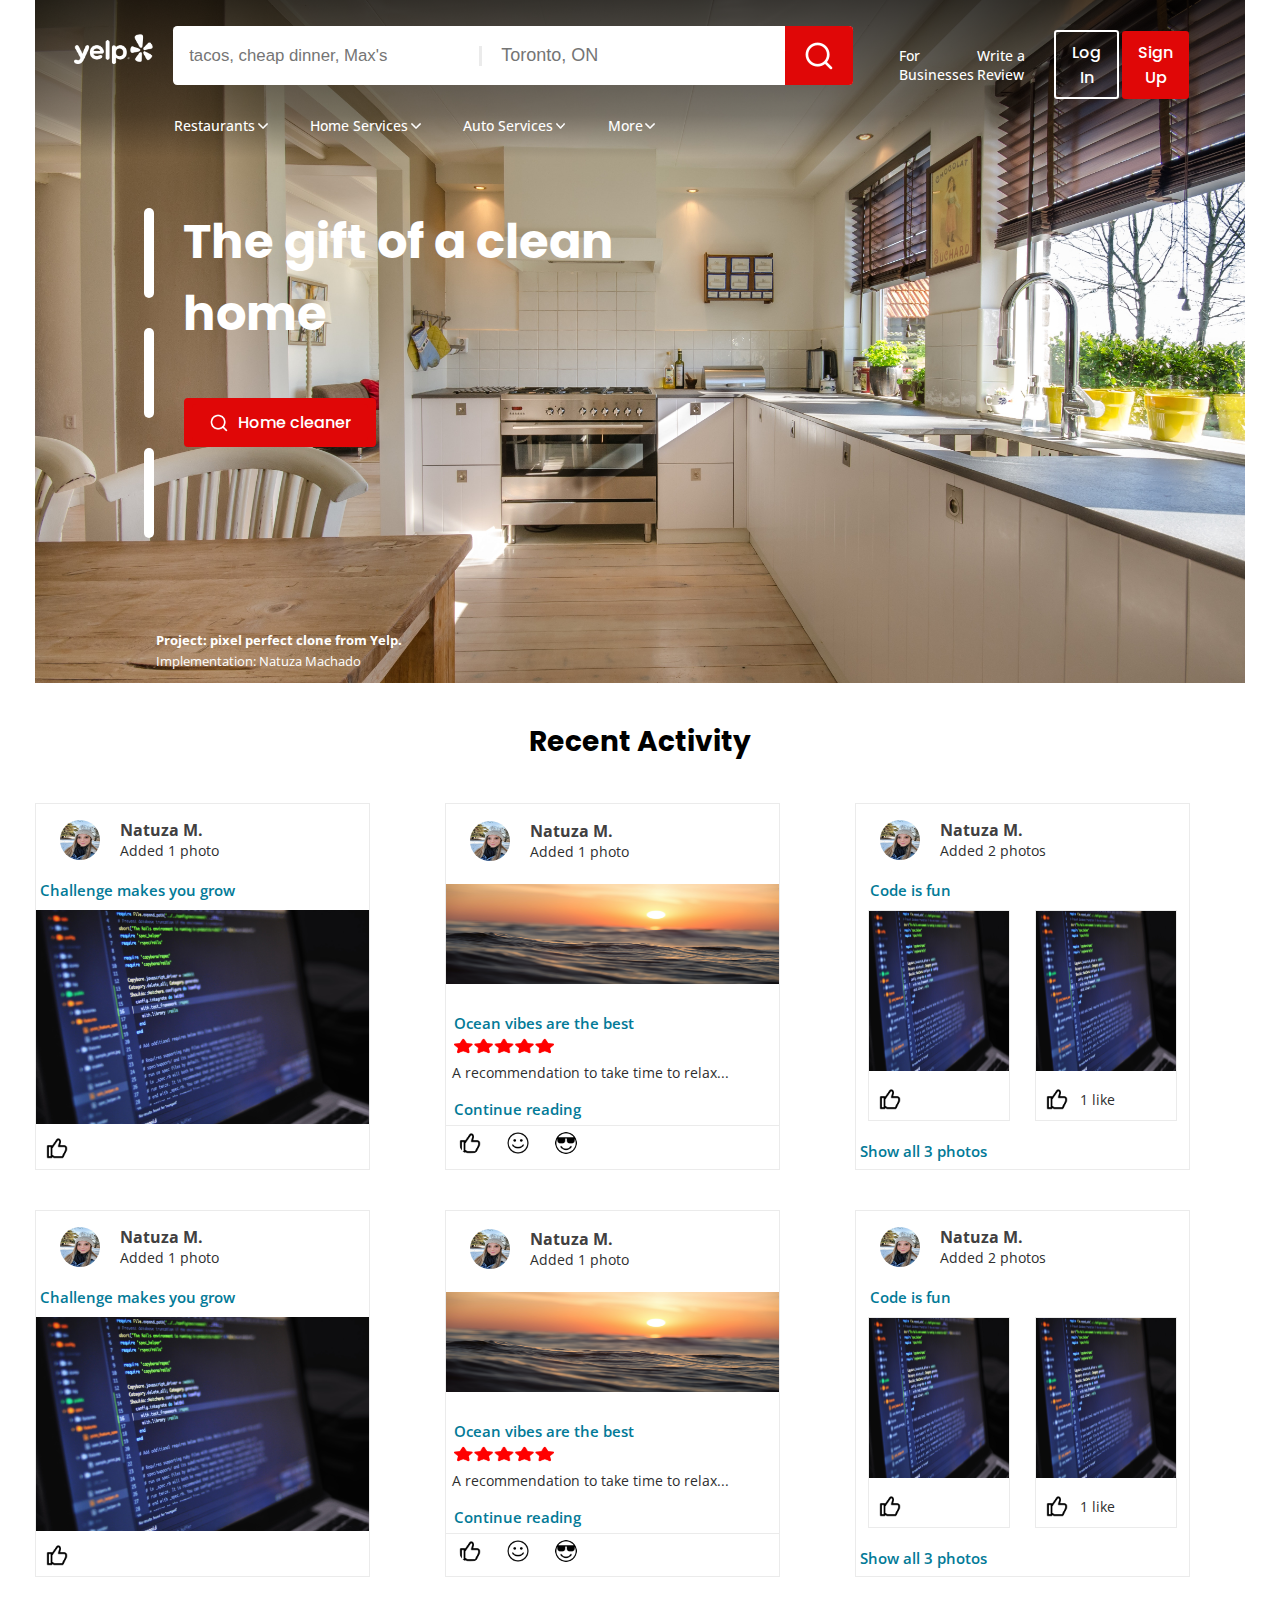
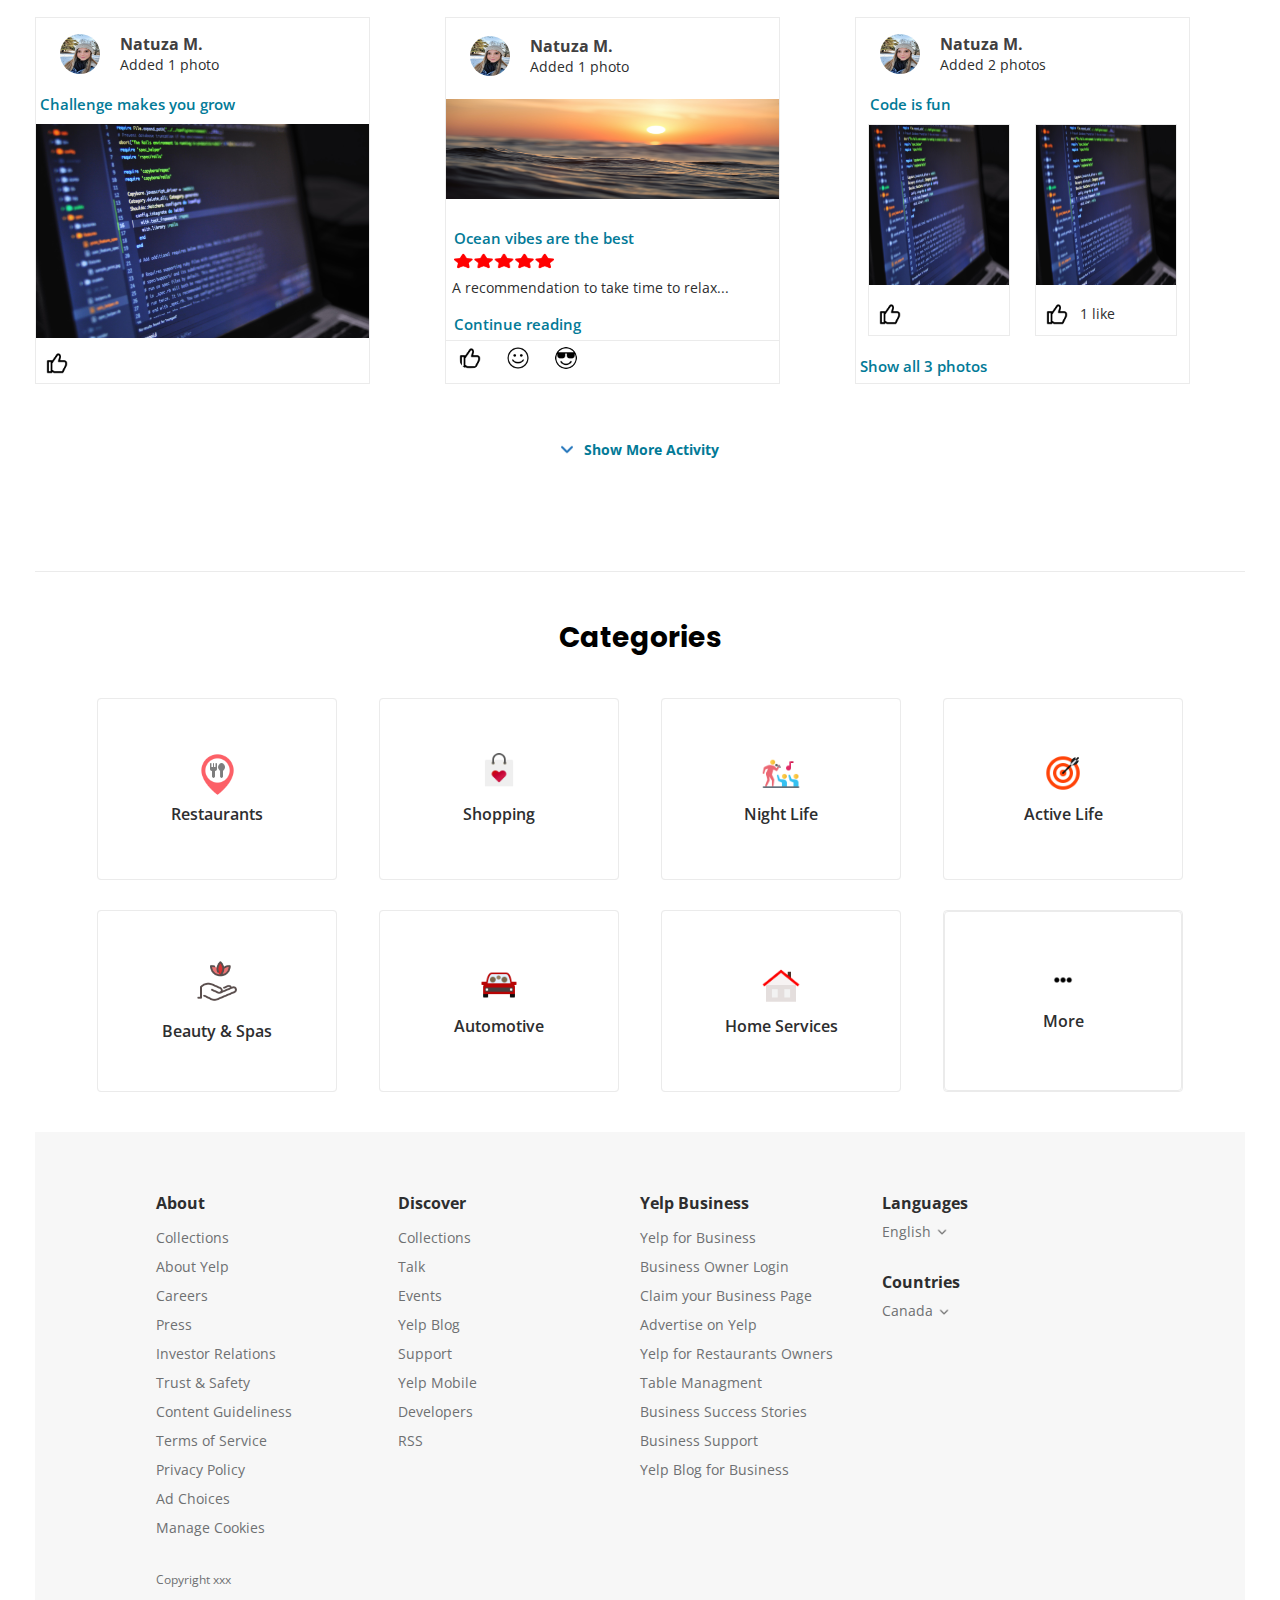
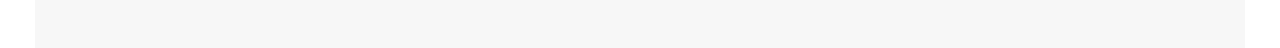
<file: index.html>
<!DOCTYPE html>
<html>

<head>
  <meta charset="UTF-8">
  <meta name="viewport" content="width=device-width, initial-scale=1.0">
  <title>Yelp</title>
  <link rel="stylesheet" href="styles.css">
  <link rel="preconnect" href="https://fonts.googleapis.com">
  <link rel="preconnect" href="https://fonts.gstatic.com" crossorigin>
  <link
    href="https://fonts.googleapis.com/css2?family=Open+Sans:wght@400;500;600;700;800&family=Poppins:wght@400;500;700;800&display=swap"
    rel="stylesheet">

<body>
  <div id="photo" class="coverPic">
    <div class="header">
      <div class="section1">
        <div class="logo"><img class="logo" src="./yelp_logo_dark_bg.png"></div>
        <div class="searchBar">
          <div class="dropdown">
            <div class="dropRight">
              <input type="search" placeholder="tacos, cheap dinner, Max's" class=" dropbtn borderRight lightText">
             <!--
               <ul class="optionList">
                <li><a href="#">Restaurants</a></li>
                <li><a href="#">Takeout</a></li>
                <li><a href="#">Accountants</a></li>
                <li><a href="#">Plumbers</a></li>
                <li><a href="#">Auto Repair</a></li>
              </ul>
             -->
              
            </div>
            <div class="dropLeft">
              <input type="search" class="dropbtn borderLeft darkText" placeholder="Toronto, ON">
              <ul class="location darkText">
                <li><a class="location darkText" href="#">Select location</a></li>
              </ul>
            </div>
          </div>
          <button class="fakeBtn">
            <!-- style in css doc > -->
          </button>
        </div>
        <div class="navText">
          <div class="text">For Businesses</div>
          <div class="text">Write a Review</div>
          <div class="buttonLog"><button class="logIn">Log In</button></div>
          <div class="buttonSign"><button class="signUp">Sign Up</button></div>
        </div>
      </div>
  <div class="section2">
    <div class="menu">
      <div class="nav2">
        <button class="servList">
          <div class="col2">
            <div>Restaurants</div>
            <div class="arrowIc"><img class="arrow" alt="dropdownIcon" src="./down-arrow.png"></div>
          </div>
        </button class="optList">
        <div class="outbox">
        </div>
        <div class="box">
          <div class="optList">
            <a href="#">
              <h3>Delivery</h3>
            </a>
            <a href="#">Burguers</a>
            <a href="#">Chinese</a>
            <a href="#">Italian</a>
          </div>
          <div class="optList">
            <a href="#">Reservations</a>
            <a href="#">Japanese</a>
            <a href="#">Mexican</a>
            <a href="#">Thai</a>
          </div>
        </div>
      </div>
      <div class="nav2">
        <button class="servList">
          <div class="col2">
            <div>Home Services</div>
            <div class="arrowIc"><img class="arrow" alt="dropdownIcon" src="./down-arrow.png"></div>
          </div>
        </button>
        <div class="box">
          <div class="optList">
            <a href="#">
              <h3>Delivery</h3>
            </a>
            <a href="#">Burguers</a>
            <a href="#">Chinese</a>
            <a href="#">Italian</a>
          </div>
          <div class="optList">
            <a href="#">Reservations</a>
            <a href="#">Japanese</a>
            <a href="#">Mexican</a>
            <a href="#">Thai</a>
          </div>
        </div>
      </div>
      <div class="nav2">
        <button class="servList">
          <div class="col2">
            <div>Auto Services</div>
            <div class="arrowIc"><img class="arrow" alt="dropdownIcon" src="./down-arrow.png"></div>
          </div>
        </button>
        <div class="box">
          <div class="optList">
            <a href="#">
              <h3>Delivery</h3>
            </a>
            <a href="#">Burguers</a>
            <a href="#">Chinese</a>
            <a href="#">Italian</a>
          </div>
          <div class="optList">
            <a href="#">Reservations</a>
            <a href="#">Japanese</a>
            <a href="#">Mexican</a>
            <a href="#">Thai</a>
          </div>
        </div>
      </div>
      <div class="nav2">
        <button class="servList">
          <div class="col2">
            <div>More</div>
            <div class="arrowIc"><img class="arrow" alt="dropdownIcon" src="./down-arrow.png"></div>
          </div>
        </button>
        <div class="box">
          <div class="optList">
            <a href="#">
              <h3>Delivery</h3>
            </a>
            <a href="#">Burguers</a>
            <a href="#">Chinese</a>
            <a href="#">Italian</a>
          </div>
          <div class="optList">
            <a href="#">Reservations</a>
            <a href="#">Japanese</a>
            <a href="#">Mexican</a>
            <a href="#">Thai</a>
          </div>
        </div>
      </div>
  </div>
</div>
</div>
<div class="section3">
  <div class="slides">
    <div class="animation">
      <div class="transition transition1"></div>
      <div class="transition transition2"></div>
      <div class="transition transition3"></div>
    </div>
    <div class="content">
      <div class="title">
        <p>The gift of a clean home</p>
      </div>
      <div class="button2">
        <button href="#" class="slideBtn">
          <div class="slideBtn">
            <div class="searchIcon"><img class="searchIcon" alt="search icon" src="./search.png"></div>
            <div class="titleBtn">Home cleaner</div>
          </div>
        </button>
      </div>
    </div>
  </div>
</div>
<div class="credits">
    <div class="boldCred">Project: pixel perfect clone from Yelp.</div>
    <div>Implementation: Natuza Machado</div>
</div>
</div>

  <div class="footerMainPg">
    <div class="titleSec4">
      <div>
        <p>Recent Activity</p>
      </div>
    </div>
  </div>
  <div class="reviews">
    <div class="contentSec4">
    <div class="userReviews">
      <div class="userRev">
        <div class="userImg"><img class="userPic" alt="user photo" src="./profile.jpg"></div>
        <div class="revDescription">
          <div class="userName"><a class="userName" href="https://github.com/natuzamachado">Natuza M.</a></div>
          <div class="titleDesc">Added 1 photo</div>
        </div>
      </div>
        <div class="revTitle"><a class="revTitle" href="#">Challenge makes you grow</a></div>
          <div class="imgRev"><a  class="imgRev" href="#" alt="photo"><img class="imgRev" alt="photo"
            src="./codepic-pexels-luis-gomes-546819.jpg"></a>
          </div>
          <div class="likeIc">
            <img alt="like icon" src="./like.png" class="likeIcon">
          </div>
    </div>
      <div class="userReviews">
          <div class="userRev">
            <div class="userImg"><img class="userPic" alt="user photo" src="./profile.jpg"></div>
              <div class="revDescription">
                <div class="userName"><a class="userName" href="https://github.com/natuzamachado">Natuza M.</a></div>
                <div class="titleDesc">Added 1 photo</div>
              </div>
            </div>
            <div class="bannerPic"><a class="bannerPic" href="#" alt="photo"><img class="bannerPic" alt="photo"
                  src="./ocean-pexels-sebastian-arie-voortman-189349.jpg"></a>
            </div>
            <div class="revContent">
              <a class="revTitle" href="#">Ocean vibes are the best</a>
              <img class="rating" src="./rating.png">
              <div>
                <div id="text">A recommendation to take time to relax...</div>
                <div><a class="revTitle" href="#">Continue reading</a></div>
              </div>
            </div>
            <div class="emogis">
              <img class="rowIcon" alt="like icon" src="./like.png">
              <img class="rowIcon" alt="smile emogi" src="./happy-face.png">
              <img class="rowIcon" alt="emogi wearing dark glasses" src="./cool.png">
            </div>
      </div>
        <div class="userReviews">
          <div class="userRev">
            <div class="userImg"><img class="userPic" alt="user photo" src="./profile.jpg"></div>
            <div class="revDescription">
              <div class="userName"><a class="userName" href="https://github.com/natuzamachado">Natuza M.</a></div>
              <div class="titleDesc">Added 2 photos</div>
            </div>
          </div>
          <div id="dbPicTitle" class="revTitle"><a class="revTitle" href="#">Code is fun</a></div>
          <div class="doublePic">
            <div class="dbPic">
              <div class="dbBox">
                <a class="slimmerPic" href="#" alt="photo"><img class="slimmerPic" alt="photo"
                    src="./codepic-pexels-luis-gomes-546819.jpg"></a>
                <div class="likeIc"><img alt="like icon" src="./like.png" class="likeIcon"></div>
              </div>
              <div class="dbBox">
                <a class="slimmerPic" href="#" alt="photo"><img class="slimmerPic" alt="photo"
                    src="./codepic-pexels-luis-gomes-546819.jpg"></a>
                <div class="likeIc">
                  <img class="likeIcon" alt="like icon" src="./like.png">
                  <div class="likeText">1 like</div>
                </div>
              </div>
            </div>
            <div class="revTitle"><a class="revTitle" href="#">Show all 3 photos</a></div>
          </div>
        </div>
      <div class="userReviews">
        <div class="userRev">
          <div class="userImg"><img class="userPic" alt="user photo" src="./profile.jpg"></div>
          <div class="revDescription">
            <div class="userName"><a class="userName" href="https://github.com/natuzamachado">Natuza M.</a></div>
            <div class="titleDesc">Added 1 photo</div>
          </div>
        </div>
        <div class="revTitle"><a class="revTitle" href="#">Challenge makes you grow</a></div>
        <div class="imgRev"><a class="imgRev" href="#" alt="photo"><img class="imgRev" alt="photo"
              src="./codepic-pexels-luis-gomes-546819.jpg"></a>
        </div>
        <div class="likeIc">
          <img alt="like icon" src="./like.png" class="likeIcon">
        </div>
      </div>
      <div class="userReviews">
        <div class="userRev">
          <div class="userImg"><img class="userPic" alt="user photo" src="./profile.jpg"></div>
          <div class="revDescription">
            <div class="userName"><a class="userName" href="https://github.com/natuzamachado">Natuza M.</a></div>
            <div class="titleDesc">Added 1 photo</div>
          </div>
        </div>
        <div class="bannerPic"><a class="bannerPic" href="#" alt="photo"><img class="bannerPic" alt="photo"
              src="./ocean-pexels-sebastian-arie-voortman-189349.jpg"></a>
        </div>
        <div class="revContent">
          <a class="revTitle" href="#">Ocean vibes are the best</a>
          <img class="rating" src="./rating.png">
          <div>
            <div id="text">A recommendation to take time to relax...</div>
            <div><a class="revTitle" href="#">Continue reading</a></div>
          </div>
        </div>
        <div class="emogis">
          <img class="rowIcon" alt="like icon" src="./like.png">
          <img class="rowIcon" alt="smile emogi" src="./happy-face.png">
          <img class="rowIcon" alt="emogi wearing dark glasses" src="./cool.png">
        </div>
      </div>
      <div class="userReviews">
        <div class="userRev">
          <div class="userImg"><img class="userPic" alt="user photo" src="./profile.jpg"></div>
          <div class="revDescription">
            <div class="userName"><a class="userName" href="https://github.com/natuzamachado">Natuza M.</a></div>
            <div class="titleDesc">Added 2 photos</div>
          </div>
        </div>
        <div id="dbPicTitle" class="revTitle"><a class="revTitle" href="#">Code is fun</a></div>
        <div class="doublePic">
          <div class="dbPic">
            <div class="dbBox">
              <a class="slimmerPic" href="#" alt="photo"><img class="slimmerPic" alt="photo"
                  src="./codepic-pexels-luis-gomes-546819.jpg"></a>
              <div class="likeIc"><img alt="like icon" src="./like.png" class="likeIcon"></div>
            </div>
            <div class="dbBox">
              <a class="slimmerPic" href="#" alt="photo"><img class="slimmerPic" alt="photo"
                  src="./codepic-pexels-luis-gomes-546819.jpg"></a>
              <div class="likeIc">
                <img class="likeIcon" alt="like icon" src="./like.png">
                <div class="likeText">1 like</div>
              </div>
            </div>
          </div>
          <div class="revTitle"><a class="revTitle" href="#">Show all 3 photos</a></div>
        </div>
      </div>
    <div class="userReviews">
      <div class="userRev">
        <div class="userImg"><img class="userPic" alt="user photo" src="./profile.jpg"></div>
        <div class="revDescription">
          <div class="userName"><a class="userName" href="https://github.com/natuzamachado">Natuza M.</a></div>
          <div class="titleDesc">Added 1 photo</div>
        </div>
      </div>
      <div class="revTitle"><a class="revTitle" href="#">Challenge makes you grow</a></div>
      <div class="imgRev"><a class="imgRev" href="#" alt="photo"><img class="imgRev" alt="photo"
            src="./codepic-pexels-luis-gomes-546819.jpg"></a>
      </div>
      <div class="likeIc">
        <img alt="like icon" src="./like.png" class="likeIcon">
      </div>
    </div>
    <div class="userReviews">
      <div class="userRev">
        <div class="userImg"><img class="userPic" alt="user photo" src="./profile.jpg"></div>
        <div class="revDescription">
          <div class="userName"><a class="userName" href="https://github.com/natuzamachado">Natuza M.</a></div>
          <div class="titleDesc">Added 1 photo</div>
        </div>
      </div>
      <div class="bannerPic"><a class="bannerPic" href="#" alt="photo"><img class="bannerPic" alt="photo"
            src="./ocean-pexels-sebastian-arie-voortman-189349.jpg"></a>
      </div>
      <div class="revContent">
        <a class="revTitle" href="#">Ocean vibes are the best</a>
        <img class="rating" src="./rating.png">
        <div>
          <div id="text">A recommendation to take time to relax...</div>
          <div><a class="revTitle" href="#">Continue reading</a></div>
        </div>
      </div>
      <div class="emogis">
        <img class="rowIcon" alt="like icon" src="./like.png">
        <img class="rowIcon" alt="smile emogi" src="./happy-face.png">
        <img class="rowIcon" alt="emogi wearing dark glasses" src="./cool.png">
      </div>
    </div>
    <div class="userReviews">
      <div class="userRev">
        <div class="userImg"><img class="userPic" alt="user photo" src="./profile.jpg"></div>
        <div class="revDescription">
          <div class="userName"><a class="userName" href="https://github.com/natuzamachado">Natuza M.</a></div>
          <div class="titleDesc">Added 2 photos</div>
        </div>
      </div>
      <div id="dbPicTitle"class="revTitle"><a class="revTitle" href="#">Code is fun</a></div>
      <div class="doublePic">
        <div class="dbPic">
          <div class="dbBox">
            <a class="slimmerPic" href="#" alt="photo"><img class="slimmerPic" alt="photo"
                src="./codepic-pexels-luis-gomes-546819.jpg"></a>
            <div class="likeIc"><img alt="like icon" src="./like.png" class="likeIcon"></div>
          </div>
          <div class="dbBox">
            <a class="slimmerPic" href="#" alt="photo"><img class="slimmerPic" alt="photo"
                src="./codepic-pexels-luis-gomes-546819.jpg"></a>
            <div class="likeIc">
              <img class="likeIcon" alt="like icon" src="./like.png">
              <div class="likeText">1 like</div>
            </div>
          </div>
        </div>
        <div class="revTitle"><a class="revTitle" href="#">Show all 3 photos</a></div>
      </div>
    </div>
  </div>
  <div class="showMore">
    <div class="arrowIc"><img class="revArrow" alt="dropdownIcon" src="./blueDown.png"></div>
    <div class="revText"><a class="revText" href="#">Show More Activity</a></div>
  </div>
</div>
<div class="categories">
  <div class="ctgText">Categories</div>
  <div class="ctgBtns">
     <a class="btn" href="https://www.yelp.ca/search?cflt=restaurants&find_loc=Toronto%2C+Ontario%2C+CA">
        <div class="btn">
          <div class="btnImg"><img class="restImg" alt="cutlery" src="./icons8-restaurant-64.png"></div>
          <div class="imgTitle">Restaurants</div>
        </div>
     </a> 
     <a class="btn" href="https://www.yelp.ca/search?cflt=shopping&find_loc=Toronto%2C+Ontario%2C+CA">
      <div class="btn">
        <div class="btnImg"><img alt="cutlery" src="./icons8-shopaholic-48.png"></div>
        <div class="imgTitle">Shopping</div>
      </div>
    </a>
    <a class="btn" href="https://www.yelp.ca/search?cflt=nightlife&find_loc=Toronto%2C+Ontario%2C+CA">
        <div class="btn">
          <div class="btnImg"><img alt="cutlery" src="./icons8-concert-48.png"></div>
          <div class="imgTitle">Night Life</div>
        </div>
    </a>

    <a class="btn" href="https://www.yelp.ca/search?cflt=active&find_loc=Toronto%2C+Ontario%2C+CA">
      <div class="btn">
        <div class="btnImg"><img alt="cutlery" src="./icons8-goal-48.png"></div>
        <div class="imgTitle">Active Life</div>
      </div>
    </a>
   <a class="btn" href="https://www.yelp.ca/search?find_desc=Beauty+%26+Spas&find_loc=Toronto%2C+Ontario%2C+CA">
      <div class="btn">
        <div class="btnImg"><img alt="cutlery" src="./icons8-spa-care-64.png"></div>
        <div class="imgTitle beauty">Beauty & Spas</div>
      </div>
   </a>    
   <a class="btn" href="https://www.yelp.ca/search?cflt=auto&find_loc=Toronto%2C+Ontario%2C+CA">
      <div class="btn">
        <div class="btnImg"><img alt="cutlery" src="./icons8-carpool-48.png"></div>
        <div class="imgTitle">Automotive</div>
      </div>
   </a>
    <a class="btn" href="https://www.yelp.ca/search?cflt=homeservices&find_loc=Toronto%2C+Ontario%2C+CA">
      <div class="btn">
        <div class="btnImg"><img alt="cutlery" src="./icons8-country-house-48.png"></div>
        <div class="imgTitle">Home Services</div>
      </div>
    </a>
    <a class="btn" href="#">
      <button class="btn">
        <div class="btnImg"><img class="dot" alt="cutlery" src="./icons8-dots-loading-48.png"></div>
        <div class="imgTitle more">More</div>
       </button>
    </a>
      
   </div>
</div>
<div class="linkList">
   <div>
    <div class="linkTitle">About</div>
    <div class="opt">
      <ul class="opt">
        <li class="opt"><a class="optL" href="https://business.yelp.com/">Collections</a></li>
        <li class="opt"><a class="optL" href="#">About Yelp</a></li>
        <li class="opt"><a class="optL" href="#">Careers</a></li>
        <li class="opt"><a class="optL" href="#">Press</a></li>
        <li class="opt"><a class="optL" href="#">Investor Relations</a></li>
        <li class="opt"><a class="optL" href="#">Trust & Safety</a></li>
        <li class="opt"><a class="optL" href="#">Content Guideliness</a></li>
        <li class="opt"><a class="optL" href="#">Terms of Service</a></li>
        <li class="opt"><a class="optL" href="#">Privacy Policy</a></li>
        <li class="opt"><a class="optL" href="#">Ad Choices</a></li>
        <li class="opt"><a class="optL" href="#">Manage Cookies</a></li>
      </ul>
    </div>
  </div>
  <div>
    <div class="linkTitle">Discover</div>
      <div class="opt">
        <ul class="opt">
          <li class="opt"><a class="optL" href="https://business.yelp.com/">Collections</a></li>
          <li class="opt"><a class="optL" href="#">Talk</a></li>
          <li class="opt"><a class="optL" href="#">Events</a></li>
          <li class="opt"><a class="optL" href="#">Yelp Blog</a></li>
          <li class="opt"><a class="optL" href="#">Support</a></li>
          <li class="opt"><a class="optL" href="#">Yelp Mobile</a></li>
          <li class="opt"><a class="optL" href="#">Developers</a></li>
          <li class="opt"><a class="optL" href="#">RSS</a></li>
        </ul>
      </div>
  </div>
  <div>
      <div class="linkTitle">Yelp Business</div>
      <div class="opt">
        <ul class="opt"> 
         <li class="opt"><a class="optL" href="https://business.yelp.com/">Yelp for Business</a></li>
          <li class="opt"><a class="optL" href="#">Business Owner Login</a></li>
          <li class="opt"><a class="optL"  href="#">Claim your Business Page</a></li>
          <li class="opt"><a class="optL" href="#">Advertise on Yelp</a></li>
          <li class="opt"><a class="optL" href="#">Yelp for Restaurants Owners</a></li>
          <li class="opt"><a class="optL" href="#">Table Managment</a></li>
          <li class="opt"><a class="optL" href="#">Business Success Stories</a></li>
          <li class="opt"><a class="optL" href="#">Business Support</a></li>
          <li class="opt"><a class="optL" href="#">Yelp Blog for Business</a></li>
        </ul>
      </div>
   </div>
  <div>
    <div>
      <div class="linkTitle">Languages</div>
      <div class="btnArr">
            <div class="btnText">
              <botton>English</botton>
            </div>
            <div class="linkArrow"><img class="greyArrow" alt="dropdownIcon" src="./greydown.png">
            </div>
      </div> 
      <div class="linkTitle">Countries</div>
      <div class="btnArr">
        <div class="btnText">
          <botton>Canada</botton>
        </div>
        <div class="linkArrow"><img class="greyArrow" alt="dropdownIcon" src="./greydown.png">
        </div>
      </div>
      </div>
    </div>
    <div class="copyRight">Copyright xxx</div>
  </div>
  
</div>
  
</body>

</html>
</file>
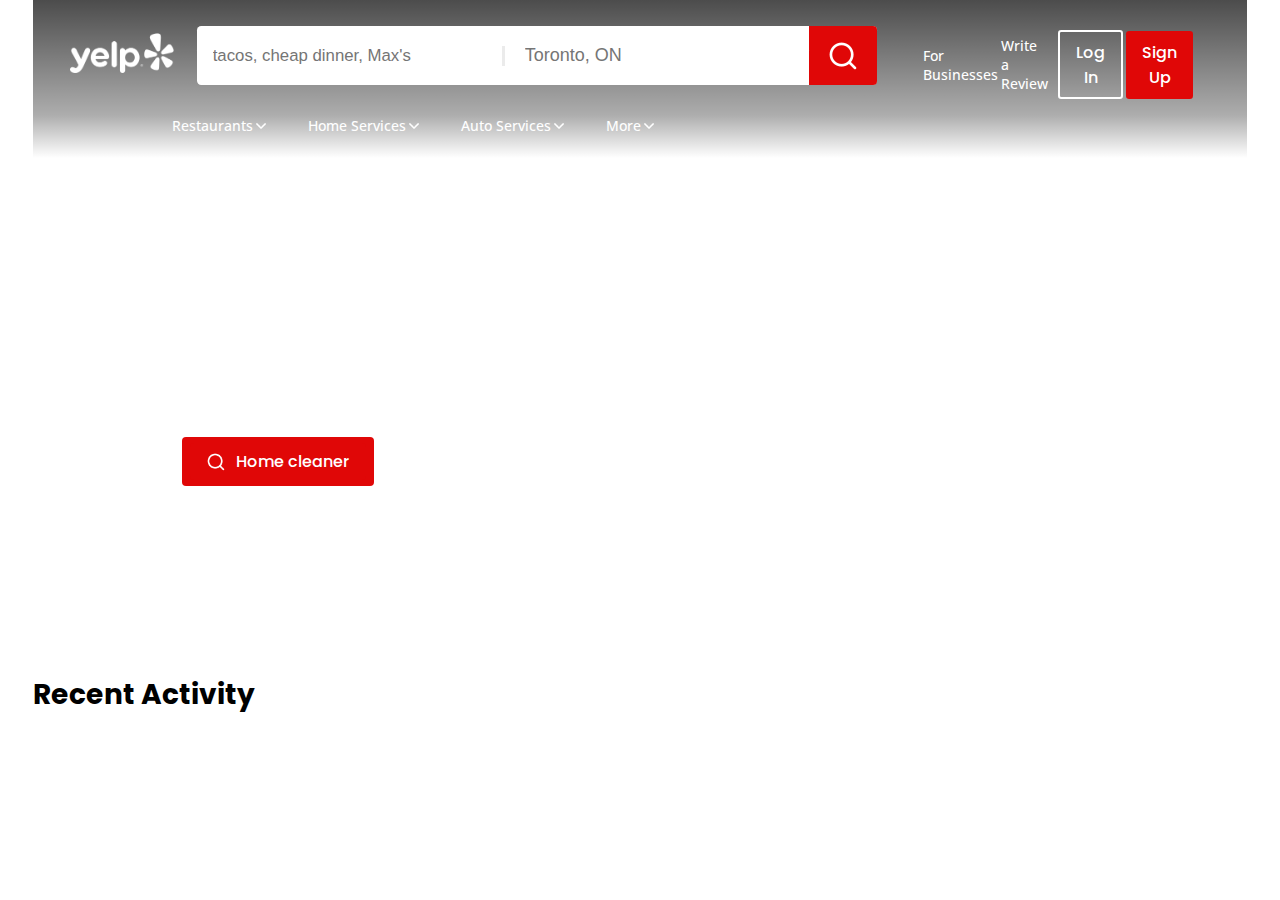
<file: yelpClone.html>
<!DOCTYPE html>
<html>

<head>
  <meta charset="UTF-8">
  <meta name="viewport" content="width=device-width, initial-scale=1.0">
  <title>Yelp</title>
  <link rel="stylesheet" href="styles.css">
  <link rel="preconnect" href="https://fonts.googleapis.com">
  <link rel="preconnect" href="https://fonts.gstatic.com" crossorigin>
  <link
    href="https://fonts.googleapis.com/css2?family=Open+Sans:wght@400;500;700;800&family=Poppins:wght@400;500;700;800&display=swap"
    rel="stylesheet">
</head>

<body class="mainPage"> 
    <header class="header">
      <div class="section1">
        <div class="logo"><img src="/yelp_logo_dark_bg.png"></div>
        <div class="searchBar">
          <div class="dropdown">
            <div class="dropRight">
              <input type="search" placeholder="tacos, cheap dinner, Max's" class=" dropbtn borderRight lightText">
              <ul class="optionList">
                <li><a href="#">Restaurants</a></li>
                <li><a href="#">Takeout</a></li>
                <li><a href="#">Accountants</a></li>
                <li><a href="#">Plumbers</a></li>
                <li><a href="#">Auto Repair</a></li>
              </ul>
            </div>
            <div class="dropLeft">
              <input type="search" class="dropbtn borderLeft darkText" placeholder="Toronto, ON">
              <ul class="location darkText">
                <li><a 
                  class="location darkText" href="#">Select location</a></li>
              </ul>
            </div>
          </div>
          <button class="fakeBtn">
            <!-- style in css doc > -->
          </button>
        </div>
        <div class="navText">
          <div class="text">For Businesses</div>
          <div class="text">Write a Review</div>
          <div class="buttonLog"><button class="logIn">Log In</button></div>
          <div class="buttonSign"><button class="signUp">Sign Up</button></div>
        </div>
      </div>
      </div>
      </div>
      <div class="section2">
        <div class="menu">
          <div class="nav2">
            <button class="servList">
              <div class="col2">
                <div>Restaurants</div>
                <div class="arrowIc"><img class="arrow" alt="dropdownIcon" src="./down-arrow.png"></div>
              </div>
            </button class="optList">
            <div class="outbox">
              
            </div>
            <div class="box">
              <div class="optList">
                  <a href="#"><h3>Delivery</h3></a>
                  <a href="#">Burguers</a>
                  <a href="#">Chinese</a>
                  <a href="#">Italian</a>
              </div>
              <div class="optList">
                <a href="#">Reservations</a>
                <a href="#">Japanese</a>
                <a href="#">Mexican</a>
                <a href="#">Thai</a>
              </div> 
            </div>
          </div>
          <div class="nav2">
            <button class="servList">
              <div class="col2">
                <div>Home Services</div>
                <div class="arrowIc"><img class="arrow" alt="dropdownIcon" src="./down-arrow.png"></div>
              </div>
            </button>
                <div class="box">
                  <div class="optList">
                    <a href="#">
                      <h3>Delivery</h3>
                    </a>
                    <a href="#">Burguers</a>
                    <a href="#">Chinese</a>
                    <a href="#">Italian</a>
                  </div>
                  <div class="optList">
                    <a href="#">Reservations</a>
                    <a href="#">Japanese</a>
                    <a href="#">Mexican</a>
                    <a href="#">Thai</a>
                  </div>
                </div>
            </div>
            
          <div class="nav2">
            <button class="servList">
              <div class="col2">
                <div>Auto Services</div>
                <div class="arrowIc"><img class="arrow" alt="dropdownIcon" src="./down-arrow.png"></div>
              </div>
            </button>
            <div class="box">
              <div class="optList">
                <a href="#">
                  <h3>Delivery</h3>
                </a>
                <a href="#">Burguers</a>
                <a href="#">Chinese</a>
                <a href="#">Italian</a>
              </div>
              <div class="optList">
                <a href="#">Reservations</a>
                <a href="#">Japanese</a>
                <a href="#">Mexican</a>
                <a href="#">Thai</a>
              </div>
            </div>
            </div>
          <div class="nav2">
            <button class="servList">
              <div class="col2">
                <div>More</div>
                <div class="arrowIc"><img class="arrow" alt="dropdownIcon" src="./down-arrow.png"></div>
              </div>
            </button>
            <div class="box">
              <div class="optList">
                <a href="#">
                  <h3>Delivery</h3>
                </a>
                <a href="#">Burguers</a>
                <a href="#">Chinese</a>
                <a href="#">Italian</a>
              </div>
              <div class="optList">
                <a href="#">Reservations</a>
                <a href="#">Japanese</a>
                <a href="#">Mexican</a>
                <a href="#">Thai</a>
              </div>
            </div>
            </div>
          </div>
        </div>
      </div>
      </div>
    </header>
      <div class="section3">
        <div class="slides">
          <div class="animation">
            <div class="transition transition1"></div>
            <div class="transition transition2"></div>
            <div class="transition transition3"></div>
          </div>
          <div class="content">
            <div class="title">
              <p>The gift of a clean home</p>
            </div>
            <div class="button2">
              <button class="slideBtn">
                <div class="slideBtn">
                  <div class="searchIcon"><img class="searchIcon" alt="search icon" src="./search.png"></div>
                  <div class="titleBtn">Home cleaner</div>
                </div>
              </button>
            </div>
          </div>
        </div>
      </div>
      </div>
</body>
<footer>
      <div class="section4">
        <div class="titleSec4">
          <p>Recent Activity</p>
        </div>
      </div>
</footer>
</html>
</file>
<file: styles.css>
​​ul {
    list-style-type: none;
}

body {
    display: grid;
    justify-content: auto;
    justify-self: center;
    background-color: white;
    margin: 0%;
    height: 87vh;

   
}
#photo{
    background-image: url(./pexels-skitterphoto-349749.jpg);
    background-size: cover;
    background-repeat: no-repeat;
    margin-right: 0px;
    margin: 0px;
}

.header{
    background-image: linear-gradient(180deg, #000000b3, #00000052 72.92%, #0000);
    display: grid;
    height: 150px;
    padding-top: 8px;
    /* background-image: linear-gradient(180deg, rgb(58, 57, 57), rgb(72, 70, 70),rgb(109, 107, 107),rgb(255, 251, 251)); */
    color: #FFFF;
    
}
/* this is the first row menu bar */
.section1 {
    padding-right: 4em;
    display: flex;
    justify-content: space-between;
    padding-top: 1.3em;
    padding-bottom: .2%;
    align-items: baseline;
    font: inherit;
    font-size: 14px;
    width: auto;
   
}

.dropdown {
    display: flex;
    justify-content: flex-start;
    align-items: center;
    padding: 0em 0em 0em 1em;
    position: relative;
    background-color: #FFFF;
    border-radius: 0.3em;
    flex-wrap: nowrap;
    padding-right: 15px;
    width: 100%;
}

.logo {
    height: 2.15em;
    justify-self: center;
    align-self: flex-start;
    margin-top: .6%;
    padding-left: 2%;
    margin-left: 1.2%;
}
/* for the div that holds the
two input bars and the search button*/
.searchBar {
    display: inline-flex;
    justify-content: space-between;
    align-items: center;
    background-color: #FFFF;
    border-radius: .3em;
    min-width: 680px;
    margin-left: 2%;
}

.location {
    display: none;
    position: absolute;
    font-family: "Open Sans";
    font-weight: 400;
    background-color: #FFFF;
}

.dropbtn {
    position: relative;
    outline: none;
    border: none;
    color: black;
    background-color: white;
    font-size: 1.2em;
    flex-wrap: nowrap;
    height: 20px;
}

.dropRight {
    display: flex;
    justify-self: flex-start;
    width: 50%;

}

.dropRight,
.borderRight input {
    border-right: solid 3px #ebebeb;
    border-radius: 0em;
    height: 20px;
}

.dropLeft,
.borderLeft input ul li a {
    padding-left: 3%;
    font-size: 15px;
    color: black;
}
/* the dropdown input box still needs editing*/
.dropbtn:focus~.location {
    display: none;
    background-color: #FFFF;
}

.optionList,
a {
    color: rgb(65, 64, 64);
    font-family: "Poppins";
    font-weight: 400;
    font-size: 0.96em;
}

.optionList {
    display: none;
    position: absolute;
}

.dropbtn:focus~.optionList {
    list-style: none;
    display: block;
    position: relative;
    background-color: #FFFF;
    border-radius: 2em;
}

.icon {
    border: solid 14px red;
    border-radius: 0.2em;
    height: auto;
    background-color: red;

}

.fakeBtn {
    width: 2em;
    height: 4.4em;
    padding: 3px 34px;
    background-color: #e00707;
    background-image: url('./search.png');
    background-repeat: no-repeat;
    background-position: center;
    border: none;
    border-radius: 0px 4px 4px 0px;

}

/* for the div that holds the
two text and buttons on first menu*/
.navText {
    display: flex;
    justify-content: space-evenly;
    align-items: center;
    justify-self: flex-start;
    justify-items: stretch;
    width: 100%;
    height: fit-content;
    margin-left: 4%;

}

/*for the div that holds two text in the
section(menu) of the page*/
.text {
    font-family: "Open Sans";
    font-weight: 500;
    font-size: 14px;
    margin-right: 1%;
}

/* the div to contain the logIn buttom*/
.buttonLog {
    margin-left: 3%;
    margin-right: 1%;
}

/* the signUp button*/
.signUp {
    font-family: "Poppins";
    background-color: #e00707;
    color: #FFFF;
    font-weight: 500;
    border-radius: .2em;
    padding: 9px 16px;
    font-size: 16px;

}

/* the logIn button*/
.logIn {
    font-family: "Poppins";
    font-weight: 500;
    font-size: 16px;
    background-color: inherit;
    color: #FFFF;
    border: solid 2px white;
    padding: 7.4px 16px;
    border-radius: .2em;
    transition: background-color .85s ease;
}
.logIn:hover{
  background-color: #ebebeb52;
}
/* the div to contain the entire second col from the top navBar*/
.section2 {
    display: flex;
    justify-content: flex-start;
    justify-items: flex-start;
    margin-bottom: 8px;
    height: min-content;
    
}
.servList {
    font-family: "Open Sans";
    font-weight: 500;
    background-color: inherit;
    color: white;
    font-size: 14px;
    border-radius: 0.6em;

}

.box {
    display: none;
    justify-self: flex-end;
    background-color: white;
}

.optList {
    width: 130px;
    margin-right: 13%;
    padding: 1% 2%;
    display: none;
    position: absolute;
    background-color: white;
    min-width: 100px;
    z-index: 1;
}

.optList a {
    border: solid 3px black;
    color: black;
    text-decoration: none;
    display: block;
    font-family: "Open Sans";
    font-weight: 400;
    background-color: inherit;
    border-radius: .8em;
}

.optList,
a:hover {
    background-color: #ddd;
}
/*
.nav2:hover .box,
.optList {
    display: block;
}
*/
.menu {
    display: flex;
    margin-left: 11%;
    width: 50%;
}

.nav2 {
    margin-right: 5%;
}

.arrow {
    height: .7em;
    padding-left: .2em;
    background-color: inherit;
}

.col2 {
    color: white;
    display: inline-flex;
    align-content: center;
    align-items: center;
    margin-bottom: 1%;
    
}

.arrowIc {
    width: min-content;
}
/* this is the slide show section */
.section3 {
    align-self: start;
    display: flex;
    justify-content: flex-start;
    margin: 0px 42px;
    padding: 0px 5.5%;
}

/* the div to contain the div of the col2 from the top navBar*/
.menu {
    display: flex;
    margin-left: 11%;
    width: 50%;
}

.slides {
    display: flex;
    justify-content: flex-start;
    align-items: flex-start;
    align-content: flex-start;
    grid-template-columns: 10% 90%;
    width: 900px;

}

.title p {
    font-family: "Poppins";
    font-weight: 700;
    font-size: 48px;
    margin-left: 5%;
    color: white;

}

.slides .animation {
    height: 400px;
}

.transition1 {
    border: solid 2px white;
    background-color: white;
    border: none;
    height: 90px;
    width: 10px;
    margin-top: 50px;
    border-radius: .4em;
    /*trasition effect for background*/

}

.transition2 {
    background-color: white;
    height: 90px;
    width: 10px;
    margin-top: 30px;
    border-radius: .4em;
}

.transition3 {
    background-color: white;
    height: 90px;
    width: 10px;
    margin-top: 30px;
    border-radius: .4em;
}

.slideBtn {
    font-family: "Poppins";
    font-size: 16px;
    background-color: #e00707;
    display: flex;
    justify-content: center;
    align-items: center;
    border-radius: .2em;
    font-weight: 500;
    border-radius: .25em;
    padding: 6px 8px;
    min-width: 160px;

}

.button2 {
    width: 180px;
    margin-left: 5.2%;
}

.button2,
.slideBtn,
button {
    border: none;
    color: #e00707;
}

.titleBtn {
    margin-left: 6%;
    color: white;
}

.searchIcon {
    height: 20px;
}
.credits {
    display: grid;
    margin:6% 0px 0% 10%;
    font-family: "Open Sans";
    font-weight: 400;
    color: white;
    font-size: 13px;
    width: max-content;
    padding-bottom: 13px;
   
}
.boldCred {
    padding-bottom:3px;
    font-weight: 700;
}
/*this is the end of the main page*/
.footerMainPg {
    display: grid;
    justify-content: center;
    align-content: flex-end;
    justify-self: flex-end;
    align-self: flex-end;
    width: 100%;
    margin: 0px;
    background-color: white;
    background-image: none;
    
   
}
.titleSec4 {
    background-color: white;
    width: 100%;
    padding: 10px 0px 0px 0px;
}
.titleSec4 p {
    font-family: "Poppins";
    font-weight: 700;   
    flex-wrap: nowrap;
    font-size: 28px;
}
.reviews{
    display: grid;
    justify-items: space-between;
    justify-content: center;
    padding: 56px 0px;
    padding: 0% 10% 0px 10%;
    border-bottom: 1px solid #ebebeb;

}
.contentSec4{
    display:grid;
    justify-content:space-between;
    grid-column-gap: 20px;
    margin-top: 1%;
    margin-bottom: 6%;
    grid-template-columns: repeat(3, 390px);
    grid-template-rows: repeat(4, 25%);
    grid-row-gap: 12%;
    background-color: white;
}
.userReviews {
    display: flex;
    flex-direction: column;
    justify-content: space-around;
    height: 340px;
    width: 333px;
    padding: 15px 0px 10px 0px;
    background-color: white;
    border:1px solid #ebebeb;
}
.revDescription {
    font-family: "Open Sans";
    font-size: 14px;
    font-weight: 400;
    margin-left: 20px;
    color: #2d2e2f;
}
#text{
    padding: 20px 0px 17px 0px;
    font-family: "Open Sans";
    font-size: 14px;
    font-weight: 400;
    color: #2d2e2f;
}
.likeText{
    font-family: "Open Sans";
    font-size: 14px;
    font-weight: 400; 
    margin-left: 2.5px;
    color: #2d2e2f;
}

.userName{
    font-family: "Open Sans";
    text-decoration: none;
    font-size: 16px;
    font-weight: 700;
    height: max-content;
    margin: 0px;
}
.userName:hover{
    text-decoration: underline;
    background-color: white;

}

.userImg, .userPic {
    width: 40px;
    height: 40px;
    border-radius: 50%;
}
.revText{
    text-decoration: none;
    font-family: "Open Sans";
    font-size: 14px;
    margin: 0px;
    font-weight: 700;
    color: #027A97;  
}
.revText:hover{
   text-decoration: underline;
   background-color: white;
}
.imgRev{
   width:333px;
   height: 214px;
   padding: 0px;
   margin: 0px;
   background-color: white;

}
.imgRev:hover{
    padding: 0px;
    margin: 0px;
    background-color: white;
}

.userRev{
display: flex;
flex-direction: row;
align-items: flex-end;
justify-content: flex-start;
padding-left: 24px;
}
.dbPic{
    display: flex;
    justify-content: space-around;
}
.slimmerPic{
    height: 160px;
    width: 140px;
}
.slimmerPic:hover{
  background-color: white;
}
.dbBox{
    border: 1px solid #ebebeb;
    justify-content: space-between;
}

.bannerPic{
    height: 100px;
    width: 333px;
    margin: 10px 0px;
}
.bannerPic:hover{
    background-color: white;
}
.emogis{
    display: flex;
    flex-direction: row;
    justify-content: flex-start;
   
}
.rowIcon{
    width: 22px;
    height: auto;
    padding: 3px;
    margin-left: 10px;
    margin-right: 10px;
    border-radius: 50%;
    
}
.rowIcon:hover{
    background-color: #ebebeb;
}
.rating{
    width: 100px;
    height: 80px;
    margin-left: 2px;
    padding-top: 13px;
    position: absolute;
   
}
.revContent{
    display: flex;
    flex-direction: column;
    align-content: space-around;
    border-bottom: 1px solid #ebebeb;
    padding: 6px;
}
.likeIc{
    display: flex;
    justify-content: flex-start;
    align-content: center;
    align-items: center;
    margin-top: 1%;
    height: auto;
}
.likeIc:hover{
    background-color: white;

}
.likeIcon{
    width: 22px;
    height: auto;
    padding: 10px;
}
.likeIcon:hover{
    border-radius: 50%;
    padding: 10px;
    background-color: #ebebeb;
}
.showMore{
    display: flex;
    align-items: center;
    align-self: center;
    justify-self: center;
    height: min-content;
    padding: 48px 0px;
    margin-bottom: 4em;
    margin-top: 1em;
}

.revArrow{
    height: .7em;
    padding-right: .7em;
    align-self: center;
    background-color:white;
  
}
.revTitle{
    align-self: flex-start;
    text-decoration: none;
    font-family: "Open Sans";
    font-size: 15px;
    padding: 20px 0px 10px 2px;
    font-weight: 600;
    color: #027A97;
    width: max-content;
  
}
#dbPicTitle{
    margin-left: 10px;
}
.categories{
    display: grid;
}
.revTitle:hover {
    text-decoration: underline;
    background-color: white;
}
.ctgText{
    align-self: center;
    justify-self: center;
    font-family: "Poppins";
    font-weight: 700;
    font-size: 28px;
    margin-top: 1.6em;
    margin-bottom: 1.4em;
}
.ctgBtns{
    display: grid;
    justify-content: center;
    justify-items: center;
    align-content:center;
    grid-template-columns: repeat(4, 20%);
    grid-row-gap: 30px;
    grid-column-gap:40px;
    width: 100%;
    margin-bottom: 40px;
}
.btn {
    display: grid;
    align-content: center;
    justify-content: center;
    align-items: center;
    justify-items: center;
    height: 180px;
    width: 238px;
    border: 1px solid #ebebeb;
    border-radius: 4px;
    transition: box-shadow .3s;
    text-decoration: none;
}

.btn:hover {
    box-shadow: 0 0 11px rgba(33, 33, 33, .2);
}
.btnImg, img{
    height:40px;
}
.btn{
    background-color: white;

}

.linkList {
    display: grid;
    justify-content: center;
    align-content: center;
    align-items: flex-start;
    background-color: #f7f7f7;
    grid-template-columns: repeat(4, 20%);
    padding: 60px 0px;
    height: min-content;
    margin: 0px;
}

.linkTitle {
    font-family: "Open Sans";
    font-weight: 700;
    font-size: 16px;
    color: #2d2e2f;
    margin: 0px;
    padding: 0px;
}

.btnArr {
    display: flex;
    justify-content: flex-start;
    align-content: center;
    width: min-content;
    padding: 8px 0px 25px 0px;
}

.greyArrow {
    margin: 3.09px 4px;
    height: 14px;

}

.btnText {
    font-family: "Open Sans";
    font-weight: 400;
    font-size: 14px;
    color: #6E7072;
}

.opt, .optL{
    list-style: none;
    text-decoration: none;
    display: grid;
    flex-direction: column;
    font-family: "Open Sans";
    font-weight: 400;
    font-size: 14px;
    color: #6E7072;
    background-color: #f7f7f7;;
    padding: 0px 0px 5px 0px;
    width: max-content;
}
.optL:hover{
   background-color: #f7f7f7;
   list-style: none;
   text-decoration: underline;
}
.copyRight {
    font-family: "Open Sans";
    font-weight: 400;
    font-size: 12px;
    color: #6E7072;
}
.imgTitle{
    font-family: "Open Sans";
    font-weight: 600;
    font-size: 16px;
    color: #2d2e2f;
    margin-top: 10px;
}
.dot{
   height: 20px;
}
.more{
    margin: 0px;
}
.beauty{
    padding-top: 9px;
}
.restImg{
    height: 43px;
}
</file>
